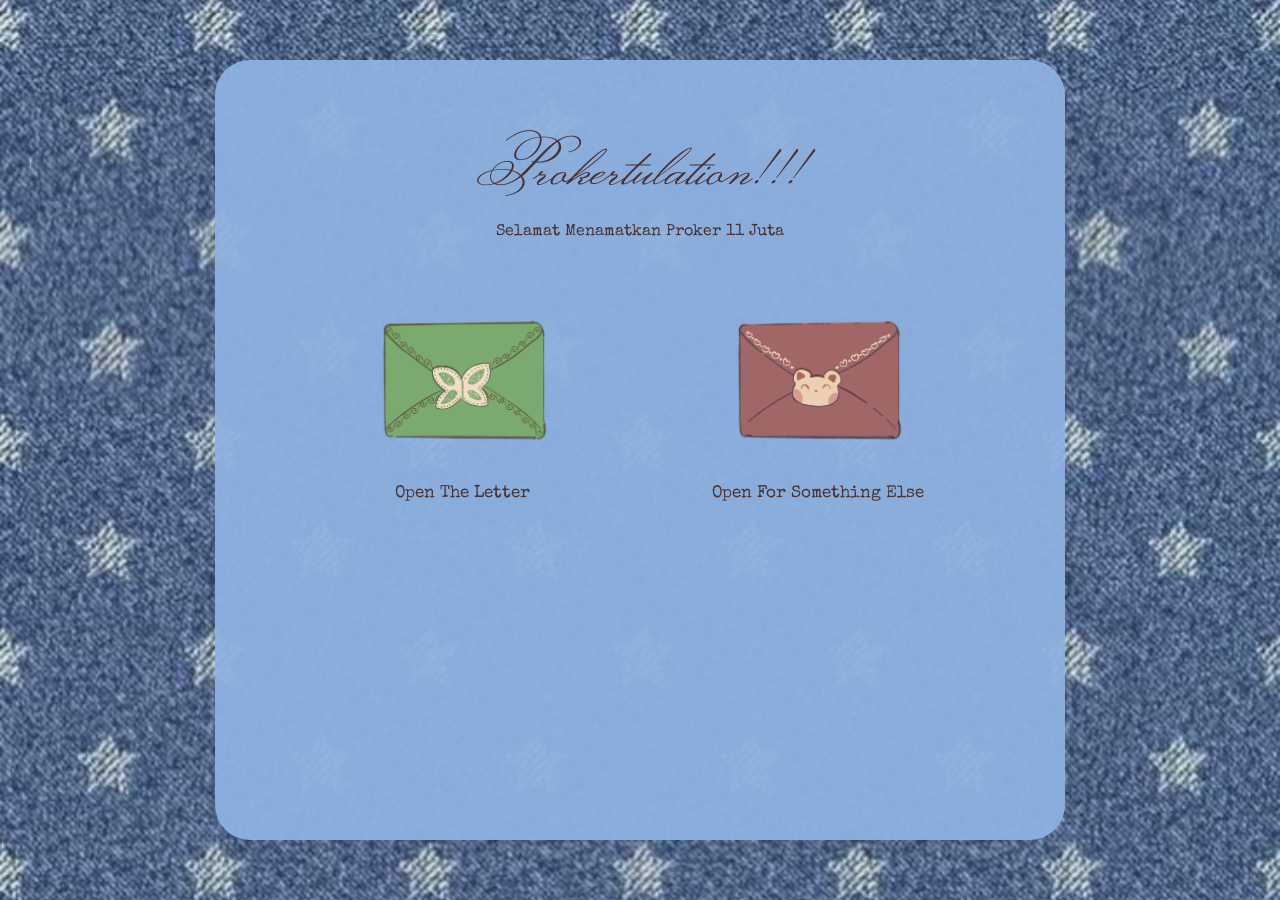
<file: index.html>
<!doctype html>
<html lang="en">
    <head>
        <meta charset="UTF-8" />
        <meta name="viewport" content="width=device-width, initial-scale=1.0" />

        <title>Prokertulation Rachie!! </title>

        <link rel="stylesheet" href="style.css"/>
    </head>

    <body>
        <main class="home">
            <h1>Prokertulation!!!</h1>
            <p>Selamat Menamatkan Proker 11 Juta</p>

            <section class="envelope-grid">
                <a href="letter.html?letter=open-letter" class="envelope">
                    <img src="Images/cant-sleep.png" alt="Open The Letter" />
                    <p>Open The Letter</p>
                </a>
                
                <a href="letter.html?letter=flower" class="envelope">
                    <img src="Images/need-a-hug.png" alt="Open For Something Else" />
                    <p>Open For Something Else</p>
                </a>
                
            </section>
        </main>
    </body>

</html>
</file>
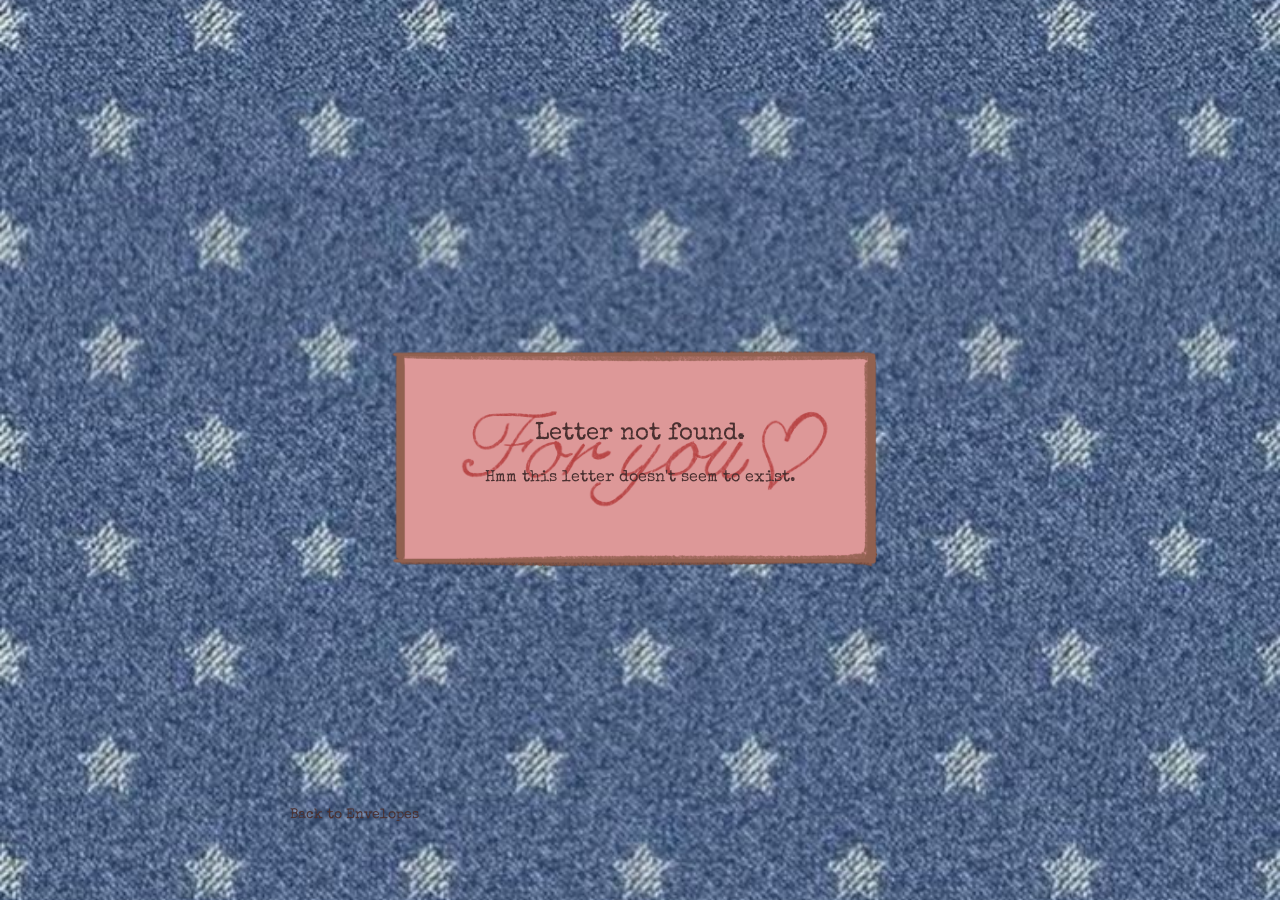
<file: letter.html>
<!doctype html>
<html lang="en">
  <head>
    <meta charset="UTF-8" />
    <meta name="viewport" content="width=device-width, initial-scale=1.0" />

    <title>Your Letter</title>

    <link rel="stylesheet" href="style.css" />
  </head>
  <body>
    <main class="letter-page">
      <div class="letter-container">
        <img
          src="Images/envelope-opening.GIF"
          alt="Opening Letter"
          class="opening-gif"
        />
        <div class="letter-text hidden">
          <h1 id="letter-title"></h1>
          <p id="letter-message"></p>
        </div>
      </div>
      <a href="index.html" class="back-link"> Back to Envelopes </a>
    </main>
    <script src="script.js"></script>
  </body>
</html>
</file>
<file: style.css>
@import url('https://fonts.googleapis.com/css2?family=Monsieur+La+Doulaise&family=Special+Elite&display=swap');

* {
    box-sizing: border-box;
}

body {
    margin: 0;
    min-height: 100vh;

    background-image: url("Images/blue%20bg.jpg");
    background-size: cover;
    background-position: center;
    background-repeat: no-repeat;
    background-attachment: fixed;

    color: #4a3030;
    font-family: "Special Elite", monospace;

    display: flex;
    align-items: center;
    justify-content: center;
}

a {
    color: inherit;
}

/* Home Page */

.home {
    width: 850px;
    max-width: 90vw;

    height: 780px;
    max-height: 90vh;

    background: rgba(142, 178, 225, 0.94);

    border-radius: 35px;
    padding: 60px 70px;

    overflow-y: auto;

    scrollbar-width: none;
    -ms-overflow-style: none;
}

.home::-webkit-scrollbar {
    display: none;
}

.home h1 {
    margin: 0 0 10px;
    font-family: "Monsieur La Doulaise", cursive;
    font-size: 60px;
    font-weight: 400;
    text-align: center;
}

.home > p {
    margin: 0 0 45px;
    text-align: center;
}

/* Envelope Grid */

.envelope-grid {
    display: grid;

    grid-template-columns: 1fr 1fr;

    gap: 45px 60px;
    width: 650px;
    max-width: 100%;
    margin: 0 auto;
}

.envelope {
    width: 260px;
    justify-self: center;
    text-align: center;
    text-decoration: none;
    transition: transform 0.2s ease;
}

.envelope img {
    display: block;

    width: 250px;
    height: 185px;
    margin: 0 auto;

    object-fit: contain;
}

.envelope p {
    margin: 12px 0 0;
    font-size: 17px;
    line-height: 1.4;
}

.envelope:hover {
    transform: translateY(-6px);
}

/* Letter Page */
.letter-container {
    position: relative;
    width: 700px;
    max-width: 90vw;
    margin-top: 30px;
}

.opening-gif {
    display: block;
    width: 100%;
    height: auto;
}

.letter-text {
    position: absolute;
    top: 50%;
    left: 50%;

    transform: translate(-50%, -50%);

    width: 55%;

    text-align: center;
    opacity: 1;
    transition: opacity 1.5s ease;
}

.letter-text.hidden {
    opacity: 0;
}

.letter-text h1 {
    margin: 0 0 20px;
    font-size: 24px;
    font-weight: normal;
}

.letter-text p {
    margin: 0;
    font-size: 16px;
    line-height: 1.6;
}

.back-link {
    margin-top: 30px;
    font-size: 14px;
    text-decoration: none;
}

.back-link:hover{
    text-decoration: underline;
}

/* mobile version */
@media (max-width: 600px) {

  body {
    padding: 20px 0;
  }


  /* HOME */

  .home {
    width: 90vw;

    height: 80vh;

    padding: 40px 15px;

    border-radius: 25px;

    overflow-y: auto;

    /* Hide scrollbar */
    scrollbar-width: none;
    -ms-overflow-style: none;
  }

  .home::-webkit-scrollbar {
    display: none;
  }

  .home h1 {
    font-size: 42px;
  }

  .home > p {
    margin-bottom: 30px;
  }


  /* ENVELOPES */

  .envelope-grid {
    width: 100%;

    grid-template-columns: 1fr 1fr;

    gap: 30px 0;

    justify-items: center;
  }

  .envelope {
    width: 150px;

    justify-self: center;
  }

  .envelope img {
    width: 150px;
    height: 115px;
  }

  .envelope p {
    margin-top: 8px;

    font-size: 14px;
  }


  /* LETTER */

  .letter-page {
    padding: 30px 15px;
  }

  .letter-container {
    width: 95vw;

    margin-top: 20px;
  }

  .letter-text {
    width: 55%;
  }

  .letter-text h1 {
    margin-bottom: 12px;

    font-size: 18px;
  }

  .letter-text p {
    font-size: 12px;
    line-height: 1.5;
  }


  /* BACK LINK */

  .back-link {
    margin-top: 20px;

    font-size: 13px;
  }
}
</file>
